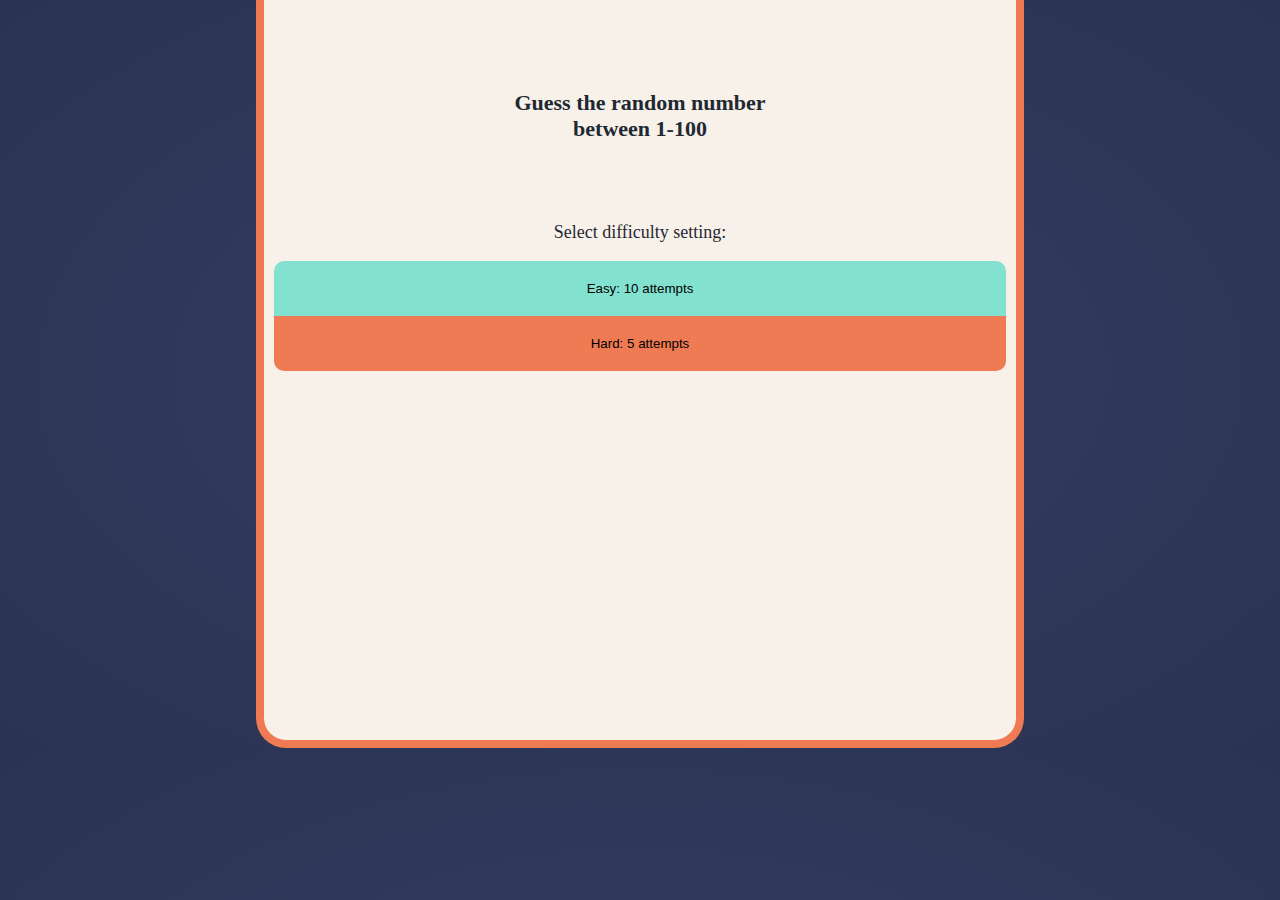
<file: Guess-the-number/index.html>
<!DOCTYPE html>
<html lang="en">
    <head>
        <meta charset="UTF-8">
        <meta http-equiv="X-UA-Compatible" content="IE=edge">
        <meta name="viewport" content="width=device-width, initial-scale=1.0">
        <title>Guess the Number Game</title>
        <link rel="stylesheet" href="styles.css" />
    </head>
    <body onload="init()">
        <main>
            <div id="welcomeScreen">
                <h2> Guess the random number <br /> between 1-100</h2>
                <section>
                    <p>Select difficulty setting:</p>

                    <div class="button-wrapper">
                        <button onclick="easyMode()">Easy: 10 attempts</button>
                        <button onclick="hardMode()">Hard: 5 attempts</button>
                    </div>
                </section>
            </div>
            <div id="gameArea">
                <button id="newGameButton" onclick="newGame()">NEW GAME</button>
                <section>
                    <h3 id="textOutput">Your Guess:</h3>
                    <input type="number" id="inputBox" min="1" max="100" onchange="compareGuess()" />
                </section>
                <section>
                    <p>Current range:</p>
                    <span id="rangeOutput">1 - 100</span>
                    <div id="range">
                        <span id="low"></span>
                        <span id="space"></span>
                        <span id="high"></span>
                    </div>
                </section>
                <section class="stats">
                    <div class="info">
                        <p>Number of previous attempts</p>
                        <span id="attempts">0</span>
                    </div>
                    <div class="info">
                        <p>Your previous guesses</p>
                        <span id="guesses">-</span>
                    </div>
                </section>
            </div>
        </main>
        <script src="script.js"></script>
    </body>
</html>
</file>
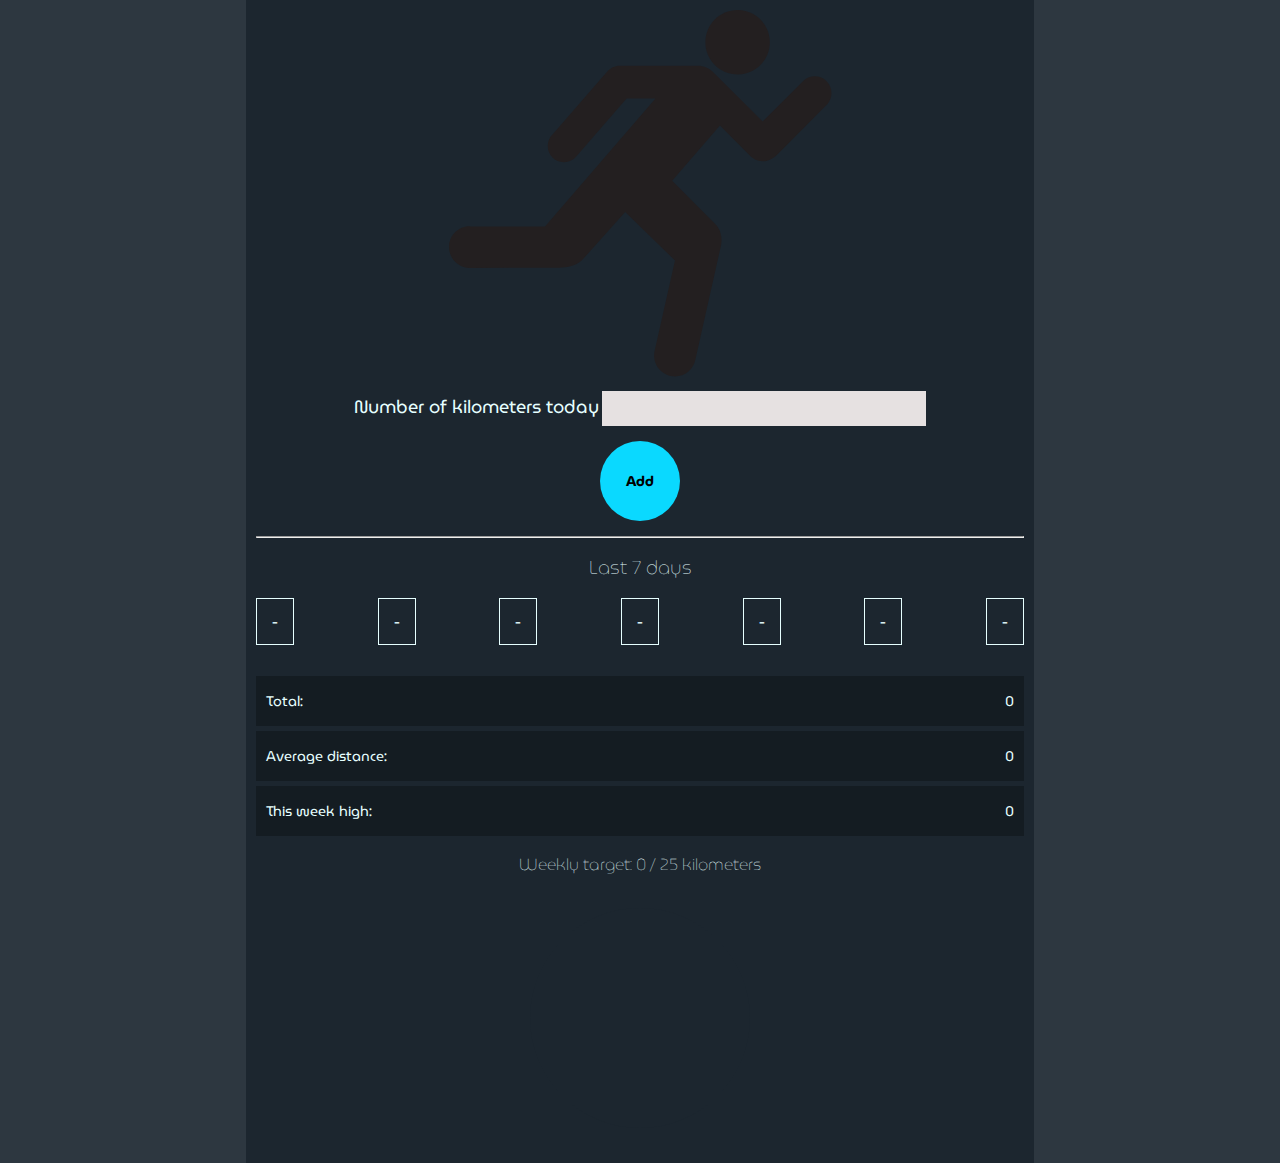
<file: Running-Tracker/index.html>
<!DOCTYPE html>
<html>
    <head>
        <meta charset="UTF-8" />
        <meta name="viewport" content="width=device-width, initial-scale=1.0" />
        <link href="https://fonts.googleapis.com/css2?family=MuseoModerno:wght@300;500;700&display=swap" rel="stylesheet" />
        <link rel="stylesheet" href="styles.css" />
        <meta http-equiv="X-UA-Compatible" content="ie=edge" />
        <title>Running tracker</title>
    </head>
    <body>
        <div class="logo">
            <svg width="383" height="367" viewBox="0 0 383 367" fill="none" xmlns="http://www.w3.org/2000/svg">
                <path d="M288.603 64.462C306.387 64.462 320.81 49.991 320.81 32.207C320.81 14.423 306.388 0 288.603 0C270.77 0 256.348 14.422 256.348 32.207C256.348 49.991 270.77 64.462 288.603 64.462Z" fill="#231F20"/>
                <path d="M177.603 88.382L127.466 146.315C124.494 149.969 120.011 152.211 114.944 152.211C105.979 152.211 98.7194 144.951 98.7194 136.034C98.7194 131.162 100.814 126.825 104.176 123.853L158.26 61.584C161.232 58.027 165.715 55.737 170.782 55.737L249.033 55.688C254.783 55.688 259.947 58.027 263.748 61.681L313.641 111.575L355.008 70.305C357.932 67.82 361.684 66.358 365.776 66.358C375.034 66.358 382.489 73.862 382.489 83.12C382.489 87.164 381.124 90.818 378.737 93.742L328.892 143.976C313.739 159.081 301.558 146.266 301.558 146.266L270.959 115.521L223.161 170.823L266.964 214.626C266.964 214.626 276.221 223.202 270.91 240.255L246.353 349.735C244.404 359.237 236.024 366.399 225.987 366.399C214.439 366.399 205.133 357.044 205.133 345.545C205.133 343.694 205.328 341.94 205.766 340.283L225.987 250.484L176.19 202.101L133.362 249.851C133.362 249.851 126.443 258.378 108.074 257.744L21.1994 257.89C11.5034 258.037 2.68437 251.41 0.540366 241.568C-2.04263 230.361 4.87637 219.349 16.1314 216.865C17.8864 216.475 19.6404 216.329 21.3454 216.377L96.0394 216.572L206.499 88.522L177.605 88.376L177.603 88.382Z" fill="#231F20"/>
            </svg>
        </div>
        <form>
            <label for="entry">Number of kilometers today</label> 
       
        <input type="number" id="entry" step="0.1" />
        <br>
        <button type="submit">Add</button>
        </form>
        <hr>
        <section class="entriesWrapper">
            <h3>Last 7 days</h3>
            <ul id="entries">
                <li>-</li>
                <li>-</li>
                <li>-</li>
                <li>-</li>
                <li>-</li>
                <li>-</li>
                <li>-</li>
            </ul>
        </section>

        <section class="data">
            <div>
                <p>Total:</p>
                <span id="total">0</span>
            </div>
            <div>
                <p>Average distance:</p>
                <span id="average">0</span>
            </div>
            <div>
                <p>This week high:</p>
                <span id="high">0</span>
            </div>
        </section>

        <section class="progress">
            <h3>
              Weekly target: <span id="progressTotal">0</span> /
              <span id="target"></span> kilometers
            </h3>
            <div class="progressCircleWrapper">
              <div id="progressCircle">
                <div id="progressCenter"></div>
              </div>
            </div>
          </section>

        <script src="scripts.js"></script>    
    </body>
</html>
</file>
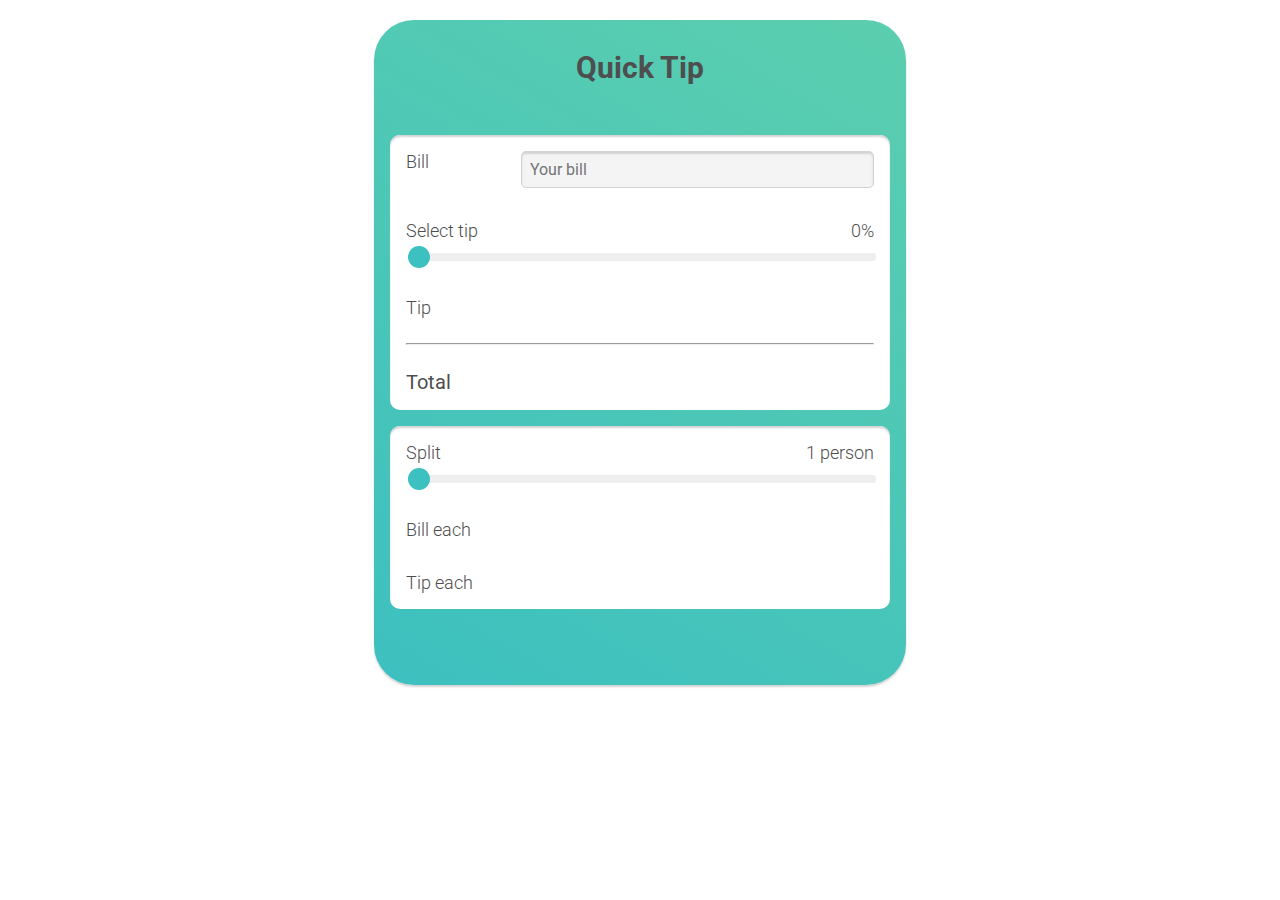
<file: Tip-Calculator/index.html>
<!DOCTYPE html>
<html lang="en">
    <head>
       <meta charset="UTF-8"> 
       <meta name="viewport" content="width=device-width, initial-scale=1.0">
       <link rel="preconnect" href="https://fonts.googleapis.com">
       <link rel="preconnect" href="https://fonts.gstatic.com" crossorigin>
       <link href="https://fonts.googleapis.com/css2?family=Roboto:wght@300;500&display=swap" rel="stylesheet">
       <link rel="stylesheet" href="styles.css">
       <title>Quick Tip</title>
    </head>
    <body>
        <main id="container">
            <h1>Quick Tip</h1>

            <section>
                <div class="bill">
                    <label for="">Bill</label>
                    <input type="number" placeholder="Your bill" id="yourBill" oninput="update()"/>
                </div>
                <div>
                    <div class="space-between">
                    <label for="">Select tip</label>
                    <span id="tipPercent">0%</span>
                    </div>
                    <input type="range" value="0" id="tipInput"  class="range"/>
                </div>
                <div class="space-between">
                    <span>Tip</span>
                    <span id="tipValue"></span> 
                </div>
                <hr>
                <div class="space-between total">
                    <span>Total</span>
                    <span id="totalWithTip"></span>
                </div>
            </section>

            <section>
                <div>
                    <div class="space-between">
                        <label for="">Split</label>
                        <span id="splitValue"> 1 person</span>
                    </div>
                    <input type="range" min="1" max="10" value="1" id="splitInput" class="range"/>
                </div>
                <div class="space-between">
                    <span>Bill each</span>
                    <span id="billEach"></span>
                </div>
                <div class="space-between">
                    <span>Tip each</span>
                    <span id="tipEach"></span>
                </div>
            </section>
        </main>
    </body>
    <script src="script.js"></script>  
</html>
</file>
<file: Guess-the-number/styles.css>
/*colors to variable*/
:root {
    --green: #83e1d0;
    --red: #ef7b54;
    --background: #f8f1e9;
    --gradient-1: #343e63;
    --gradient-2: #2a3352;
}

html {
    font-size: 10px;
    font-weight: 300;
}

body {
    width: 90vw;
    margin: 0 auto;
    background: radial-gradient(var(--gradient-1), var(--gradient-2));
}

main {
    text-align: center;
    background: var(--background);
    border: solid var(--red);
    border-width: 0 8px 8px 8px;
    min-height: 80vh;
    border-radius: 0 0 3rem 3rem;
    padding: 1rem;
    color: #1f2933;
}

h2 {
    font-size: 2.2rem;
    margin: 8rem 0;
}

p {
    font-size: 1.8rem;
}

.button-wrapper {
    display: flex;
    flex-direction: column;
}

button {
    border: none;
    cursor: pointer;
    background: var(--green);
    padding: 2rem;
    border-radius: 1rem 1rem 0 0;
}

button:last-child {
    background: var(--red);
    border-radius: 0 0 1rem 1rem;
}

h3 {
    font-size: 2rem;
}

input {
    border: 1px solid lightgray;
    background: transparent;
    margin: 2rem 0;
    padding: 1rem 0;
    width: 16rem;
    text-align: center;
}

#range {
    display: flex;
    background: var(--green);
    height: 50px;
    padding: 0;
    margin: 0 0 4rem 0;
}

#rangeOutput {
    font-size: 1.6rem;
}

.stats {
    text-align: left;
}

.info {
    display: flex;
    justify-content: space-between;
    align-items: center;
}

.info span {
    font-size: 1.6rem;
}

.flash {
    animation: flash 1s infinite;
  }
  
  @keyframes flash {
    0% {
      opacity: 1;
    }
    50% {
      opacity: 0.5;
    }
    100% {
      opacity: 1;
    }
  }

#newGameButton {
    border-radius: 0;
}

@media (min-width: 800px) {
    body {
        width: 60vw;
    }
}
</file>
<file: Running-Tracker/styles.css>
html {
    font-family: 'MuseoModerno', cursive;
    font-size: 10px;
    background: #2d3740;
}
body {
    padding: 1rem;
    background: #1c262f;
    color: rgb(230, 255, 255);
    width: 90%;
    margin: 0 auto;
}

.logo {
    text-align: center;
}

form {
    text-align: center;
}

label {
    font-size: 1.8rem;
}

input[type='number'] {
    font-family: inherit;
    background: rgb(230, 225, 225);
    width: 80%;
    margin: 1rem 0;
    padding: 0.8rem;
    border: none;
    font-size: 1.2rem;
    text-align: center;
  }

button {
    font-family: inherit;
    font-size: 1.4rem;
    font-weight: bolder;
    width: 80px;
    height: 80px;
    border: none;
    border-radius: 50%;
    background: #0ad9ff;
    margin-bottom: 1rem;
    margin-top: 0.5rem;    
}

ul {
    padding: 0;
    display: flex;
    list-style: none;
    justify-content: space-between;
}

li {
    border: 1px solid;
    padding: 1rem 1.5rem;
}

.entriesWrapper {
    padding: 1rem 0;
    font-size: 1.6rem;
}

.entriesWrapper h3{
    margin: 0;
    text-align: center;
    font-weight: lighter;
}

.data {
    font-size: 1.4rem;
}

.data div {
    background: #141c22;
    display: flex; 
    justify-content: space-between;
    align-items: center;
    margin: 0.5rem 0;
    padding: 0 1rem;
}

.progress {
    text-align: center;
    padding-bottom: 1rem;
  }
  
  .progress h3 {
    font-size: 1.6rem;
    font-weight: lighter;
  }
  
  .progressCircleWrapper {
    display: flex;
    justify-content: center;
  }
  
  #progressCircle {
    width: 250px;
    height: 250px;
    border-radius: 50%;
    text-align: center;
    display: flex;
    justify-content: center;
    align-items: center;
  }
  
  #progressCenter {
    width: 220px;
    height: 220px;
    border-radius: 50%;
    background: #1c262f;
  }
  
  @media screen and (min-width: 800px) {
    body {
      width: 60%;
    }
  
    svg {
      max-width: 50%;
    }
  
    input[type='number'] {
      width: 40%;
    }
  }
</file>
<file: Tip-Calculator/styles.css>
html {
    font-size: 10px;
    color: #4e4e4e;
    font-family: 'Roboto', sans-serif;
    font-weight: 300;
}
main {
    max-width: 50rem;
    margin: 2rem auto;
    background: linear-gradient( 30deg, #3dc0c0, #5bceae);
    padding: 3rem 1.6rem 6rem 1.6rem;
    border-radius: 4rem;
    box-shadow: 0 2px 2px lightgray;
}

h1 {
    text-align: center;
    font-size: 3rem;
    margin: 0;
    padding-bottom: 5rem;
}
section {
    background: white;
    font-size: 1.8rem;
    margin-bottom: 1.6rem;
    padding: 0 1.6rem;
    border-radius: 1rem;
    box-shadow: inset 0 2px 2px lightgray;
}

section > div { /* Target only first div group inside section*/
    padding: 1.6rem 0;
}

.bill {
    display: flex;
}

.bill label{
    flex: 1;   
}

.bill input {
    flex: 3;
}

input[type="number"] {
    font-family: inherit;
    background: #f4f4f5;
    font-size: 1.6rem;
    border: 1px solid lightgray;
    border-radius: 0.5rem;
    padding: 0.8rem 0 0.8rem 0.8rem;
    box-shadow: inset 0 2px 2px lightgray;
}

.space-between {
    display: flex;
    justify-content: space-between;
}

.total {
    font-size: 2rem;
    font-weight: bolder;
}

.range {
    -webkit-appearance: none;
    width: 100%;
    height: 8px;
    background: #eee;
    margin-top: 1.2rem;
    border-radius: 0.3rem;
    outline-color: #5bceae;
}

.range::-webkit-slider-thumb {
    -webkit-appearance: none;
    width: 2.2rem;
    height: 2.2rem;
    border-radius: 50%;
    background: #3dc0c0;
    cursor: pointer;
}
</file>
